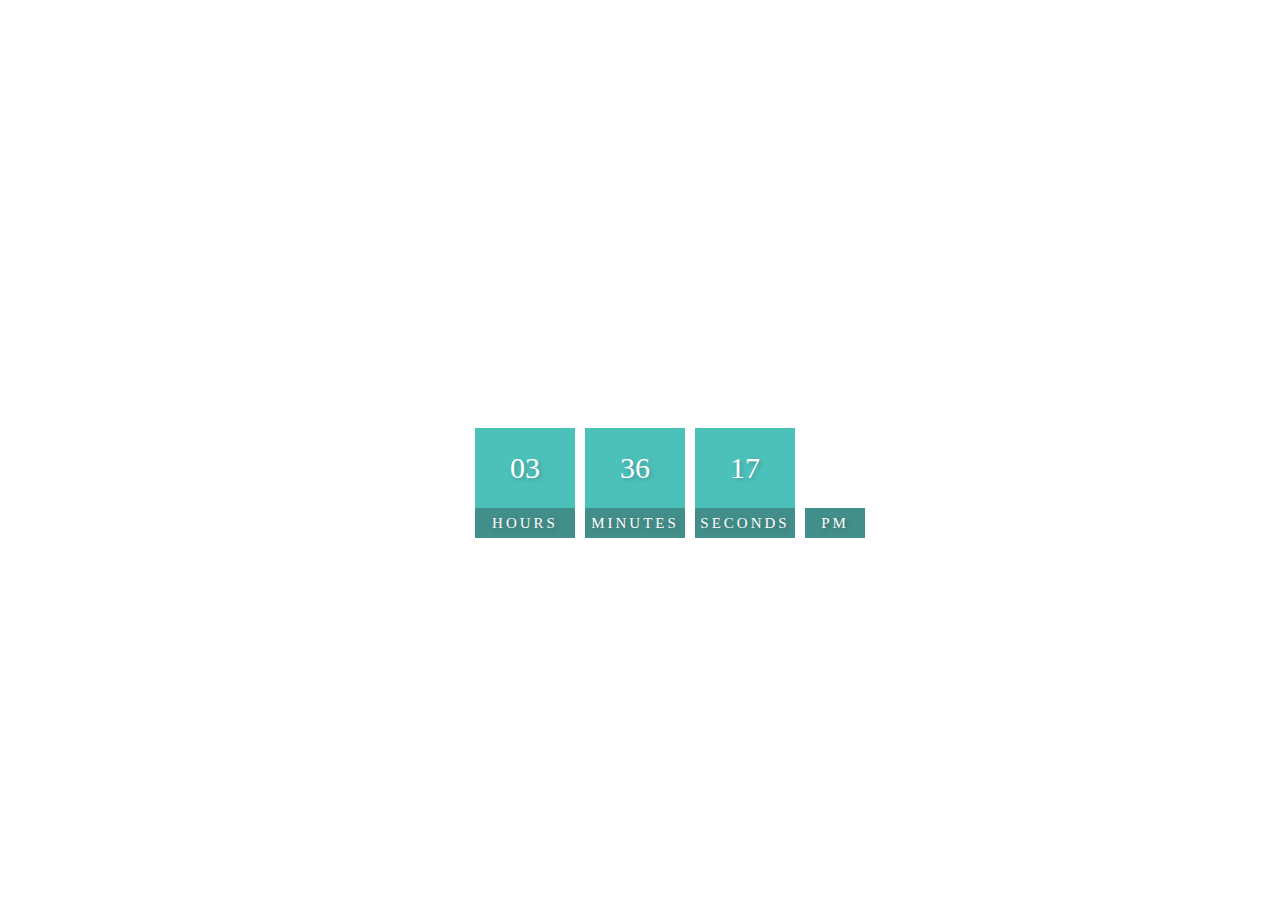
<file: 01/index.html>
<!DOCTYPE html>
<html lang="en">

<head>
    <meta charset="UTF-8">
    <meta http-equiv="X-UA-Compatible" content="IE=edge">
    <meta name="viewport" content="width=device-width, initial-scale=1.0">
    <title>Digital Clock</title>
    <link rel="stylesheet" href="style.css">
</head>

<body>
    <h2>Digital Clock</h2>
    <div class="clock">
        <div>
            <span id="hour">00</span>
            <span id="text">Hours</span>
        </div>
        <div>
            <span id="minutes">00</span>
            <span id="text">Minutes</span>
        </div>
        <div>
            <span id="seconds">00</span>
            <span id="text">Seconds</span>
        </div>
        <div>
            <span id="ampm">AM</span>
        </div>
    </div>

    <script src="index.js"></script>
</body>

</html>
</file>
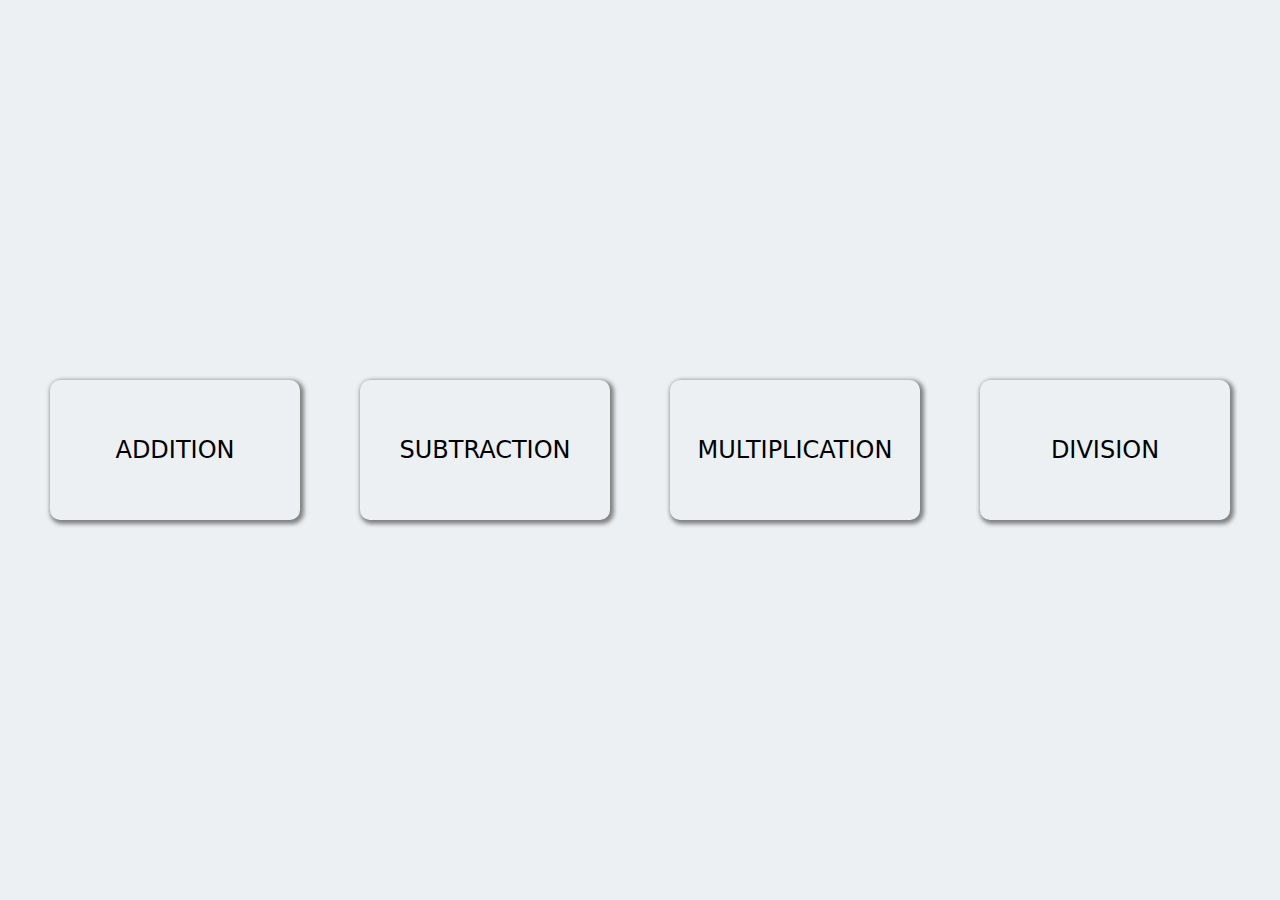
<file: 02/index.html>
<!DOCTYPE html>
<html lang="en">

<head>
    <meta charset="UTF-8">
    <meta http-equiv="X-UA-Compatible" content="IE=edge">
    <meta name="viewport" content="width=device-width, initial-scale=1.0">
    <title>Mathematics</title>
    <link rel="stylesheet" href="styles/style.css">
</head>

<body>
    <div class="container" id="container">
        <a href="addition.html" class="addition" id="add">Addition</a>
        <a href="sub.html" class="subtraction" id="sub">Subtraction</a>
        <a href="mul.html" class="multiplication" id="mul">Multiplication</a>
        <a href="div.html" class="division" id="div">Division</a>
    </div>


</body>

</html>
</file>
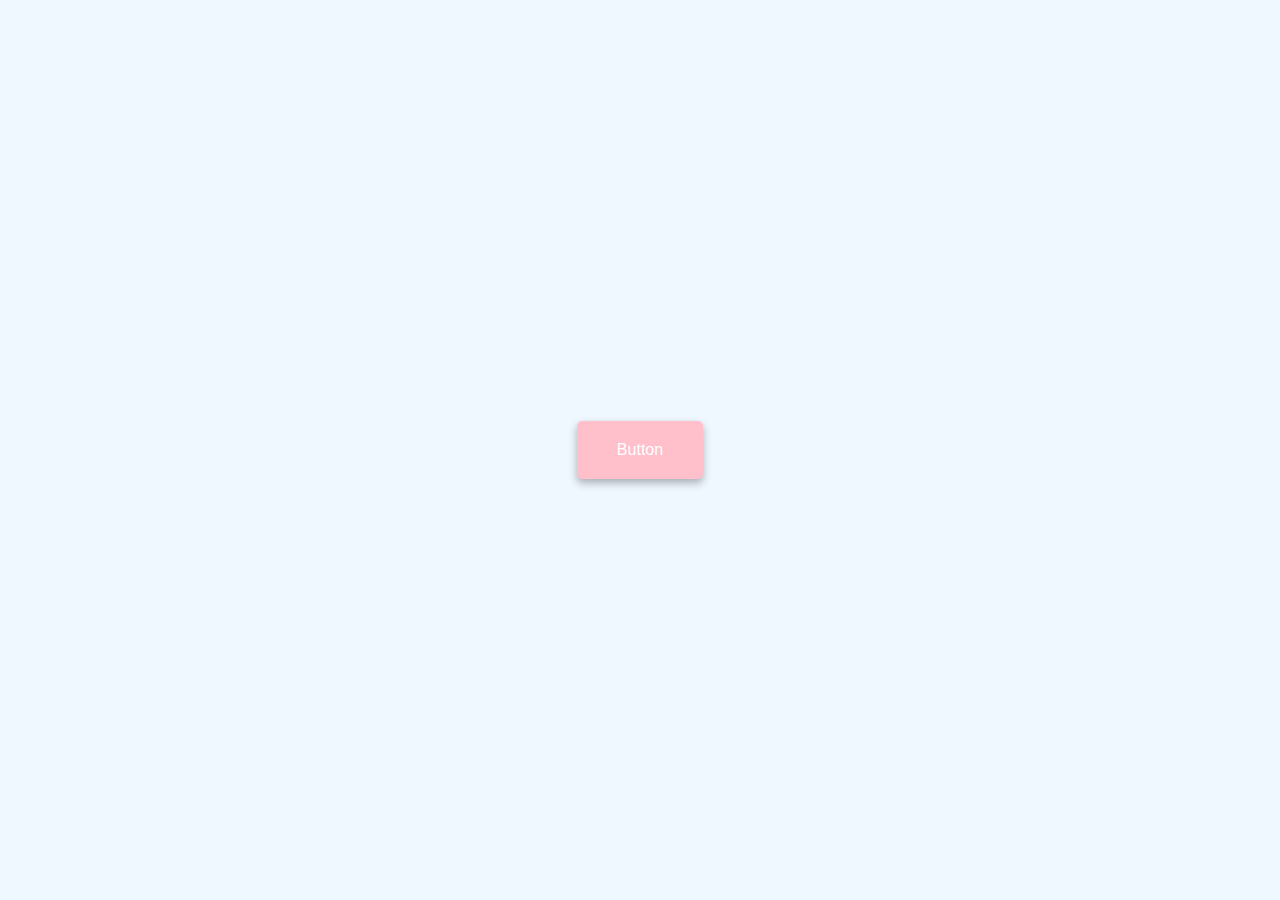
<file: 03/index.html>
<!DOCTYPE html>
<html lang="en">

<head>
    <meta charset="UTF-8">
    <meta http-equiv="X-UA-Compatible" content="IE=edge">
    <meta name="viewport" content="width=device-width, initial-scale=1.0">
    <title>Button ripple effect</title>
    <link rel="stylesheet" href="style.css">
</head>

<body>
    <a href="#" class="btn"><span>Button</span></a>
    <script src="index.js"></script>
</body>

</html>
</file>
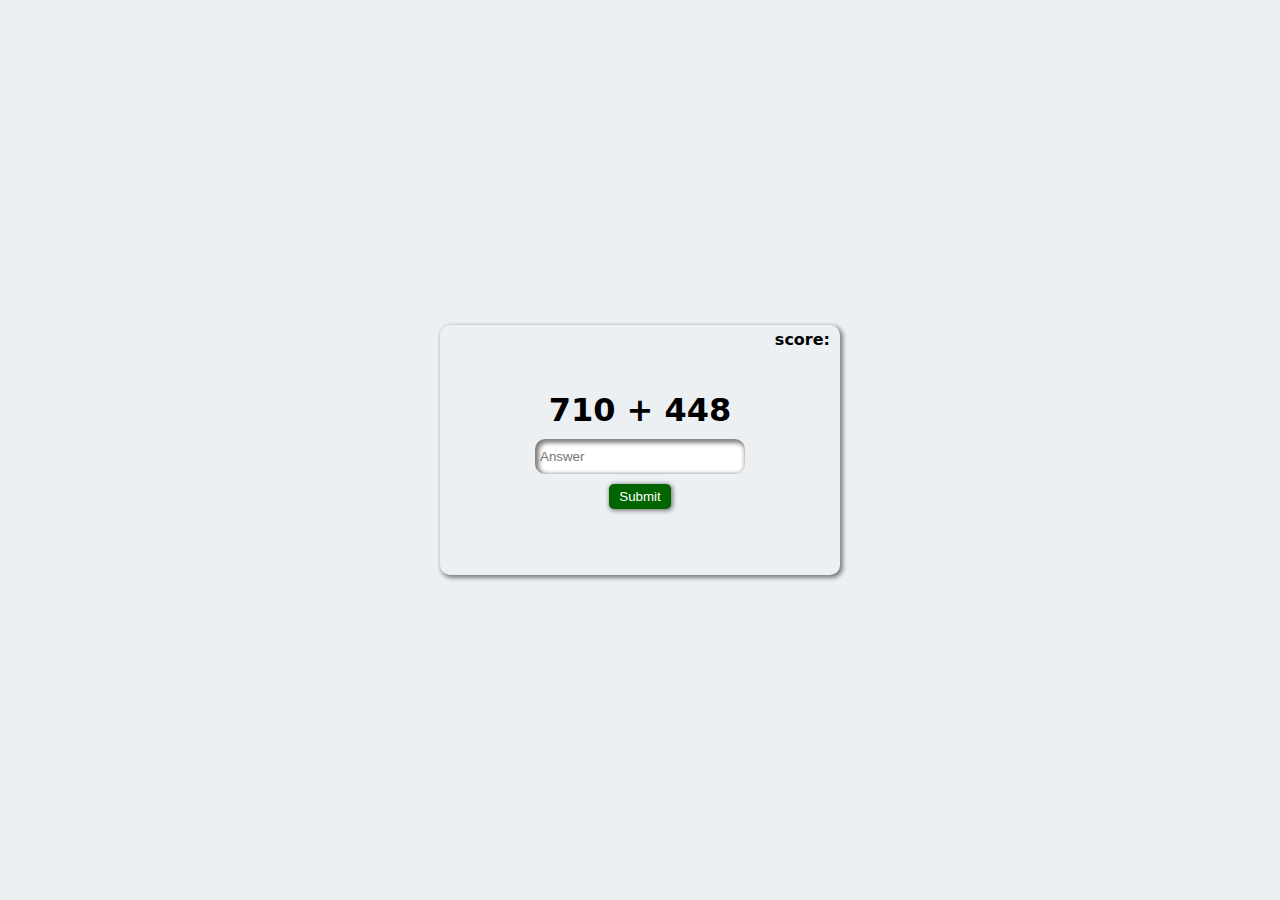
<file: 02/addition.html>
<!DOCTYPE html>
<html lang="en">

<head>
    <meta charset="UTF-8">
    <meta http-equiv="X-UA-Compatible" content="IE=edge">
    <meta name="viewport" content="width=device-width, initial-scale=1.0">
    <title>Mathematics</title>
    <link rel="stylesheet" href="https://cdnjs.cloudflare.com/ajax/libs/font-awesome/6.2.0/css/all.min.css" integrity="sha512-xh6O/CkQoPOWDdYTDqeRdPCVd1SpvCA9XXcUnZS2FmJNp1coAFzvtCN9BmamE+4aHK8yyUHUSCcJHgXloTyT2A==" crossorigin="anonymous" referrerpolicy="no-referrer"
    />
    <link rel="stylesheet" href="styles/style1.css">
</head>

<body>
    <form class="form" id="form">
        <a href="index.html"><i class="fa-solid fa-arrow-left"></i></a>
        <h4 class="score">score: <span id="score">0</span></h4>
        <h1 id="questions">1 + 1?</h1>
        <input type="text" class="input" id="input" placeholder="Answer" autofocus autocomplete="off">
        <button type="submit" class="btn">Submit</button>
    </form>
    <script src="scripts/addition.js"></script>
</body>

</html>
</file>
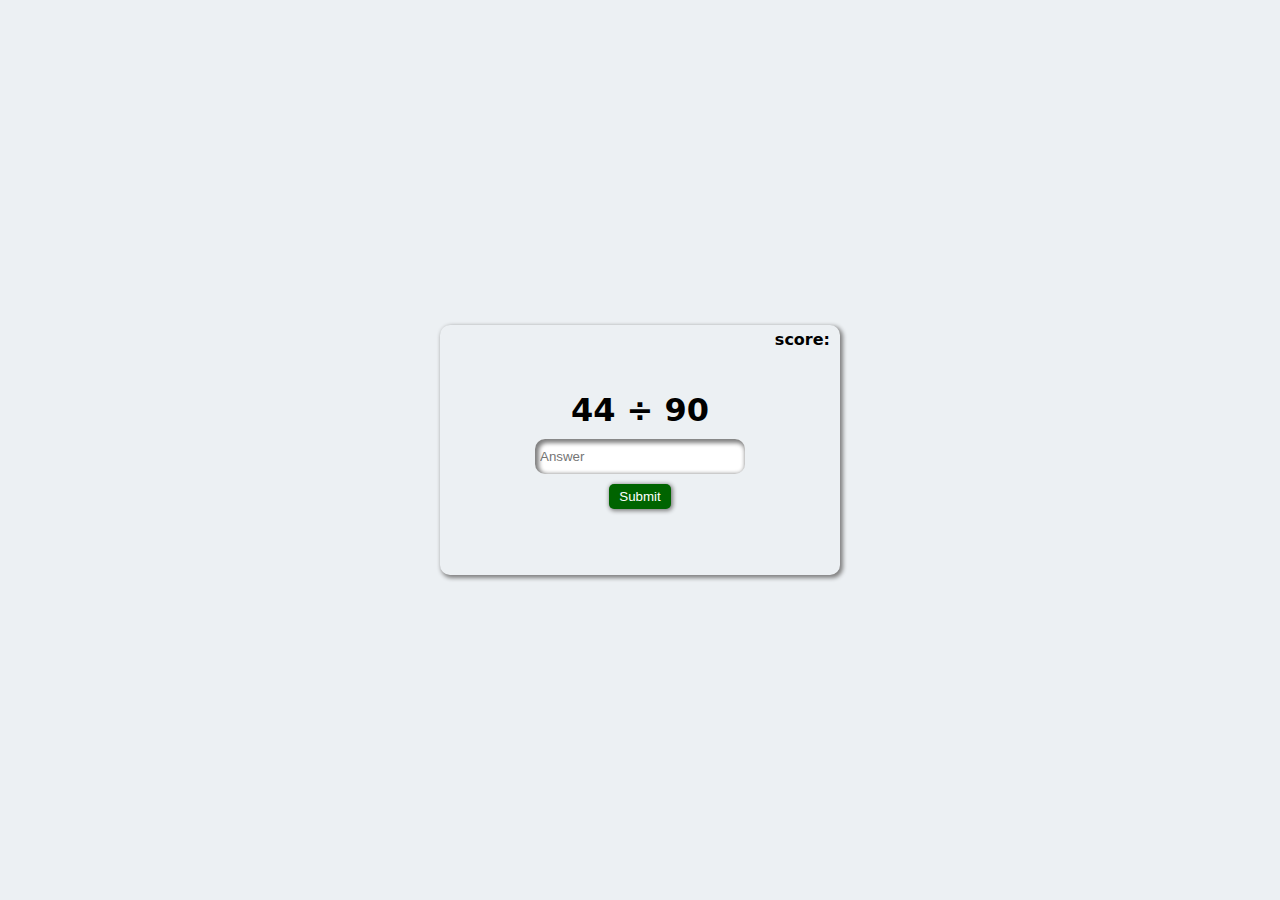
<file: 02/div.html>
<!DOCTYPE html>
<html lang="en">

<head>
    <meta charset="UTF-8">
    <meta http-equiv="X-UA-Compatible" content="IE=edge">
    <meta name="viewport" content="width=device-width, initial-scale=1.0">
    <title>Mathematics</title>
    <link rel="stylesheet" href="https://cdnjs.cloudflare.com/ajax/libs/font-awesome/6.2.0/css/all.min.css" integrity="sha512-xh6O/CkQoPOWDdYTDqeRdPCVd1SpvCA9XXcUnZS2FmJNp1coAFzvtCN9BmamE+4aHK8yyUHUSCcJHgXloTyT2A==" crossorigin="anonymous" referrerpolicy="no-referrer"
    />
    <link rel="stylesheet" href="styles/style1.css">
</head>

<body>
    <form class="form" id="form">
        <a href="index.html"><i class="fa-solid fa-arrow-left"></i></a>
        <h4 class="score">score: <span id="score">0</span></h4>
        <h1 id="questions">1 ÷ 1?</h1>
        <input type="text" class="input" id="input" placeholder="Answer" autofocus autocomplete="off">
        <button type="submit" class="btn">Submit</button>
    </form>
    <script src="scripts/div.js"></script>
</body>

</html>
</file>
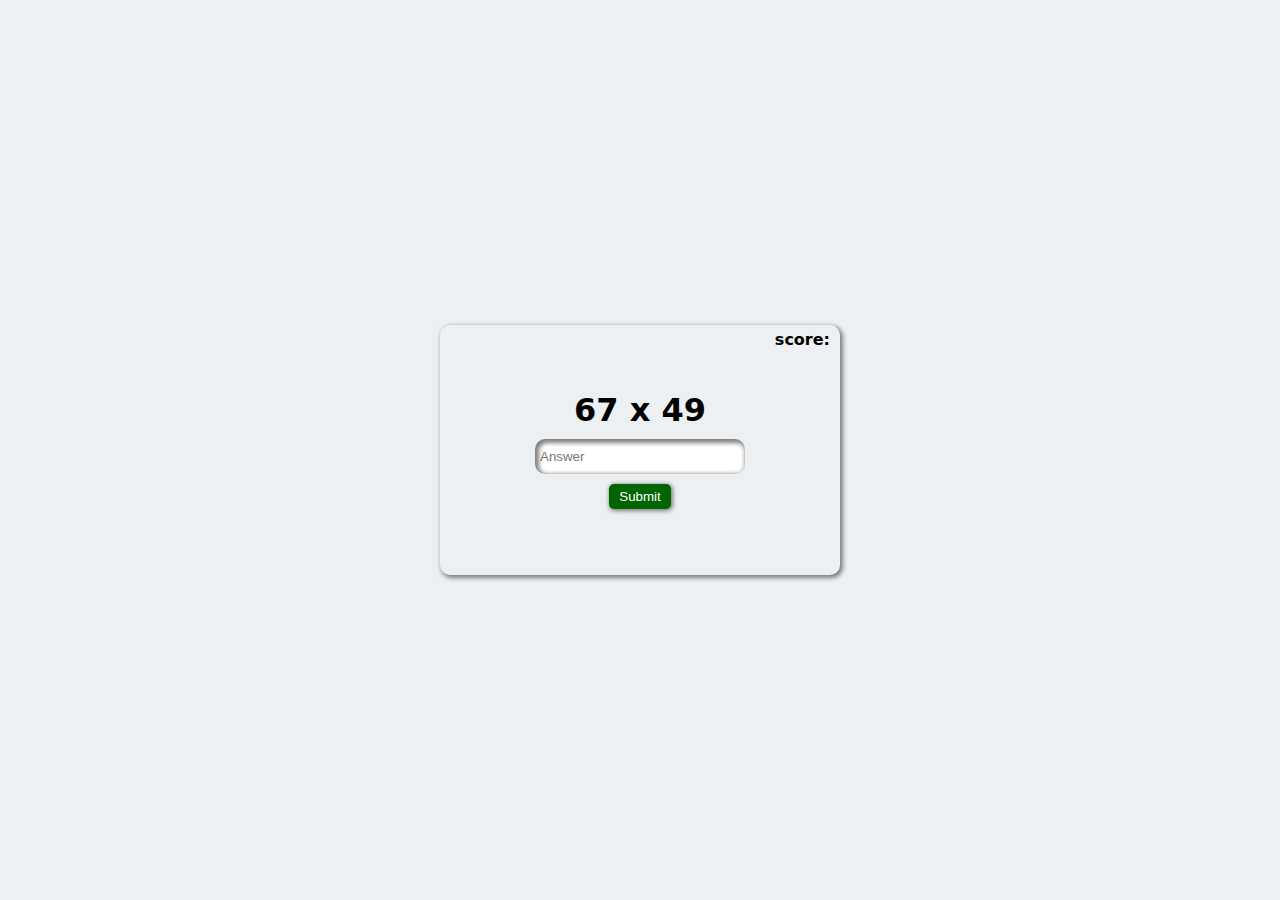
<file: 02/mul.html>
<!DOCTYPE html>
<html lang="en">

<head>
    <meta charset="UTF-8">
    <meta http-equiv="X-UA-Compatible" content="IE=edge">
    <meta name="viewport" content="width=device-width, initial-scale=1.0">
    <title>Mathematics</title>
    <link rel="stylesheet" href="styles/style1.css">
    <link rel="stylesheet" href="https://cdnjs.cloudflare.com/ajax/libs/font-awesome/6.2.0/css/all.min.css" integrity="sha512-xh6O/CkQoPOWDdYTDqeRdPCVd1SpvCA9XXcUnZS2FmJNp1coAFzvtCN9BmamE+4aHK8yyUHUSCcJHgXloTyT2A==" crossorigin="anonymous" referrerpolicy="no-referrer"
    />
</head>

<body>
    <form class="form" id="form">
        <a href="index.html"><i class="fa-solid fa-arrow-left"></i></a>
        <h4 class="score">score: <span id="score">0</span></h4>
        <h1 id="questions">1 x 1?</h1>
        <input type="text" class="input" id="input" placeholder="Answer" autofocus autocomplete="off">
        <button type="submit" class="btn">Submit</button>
    </form>
    <script src="scripts/mul.js"></script>
</body>

</html>
</file>
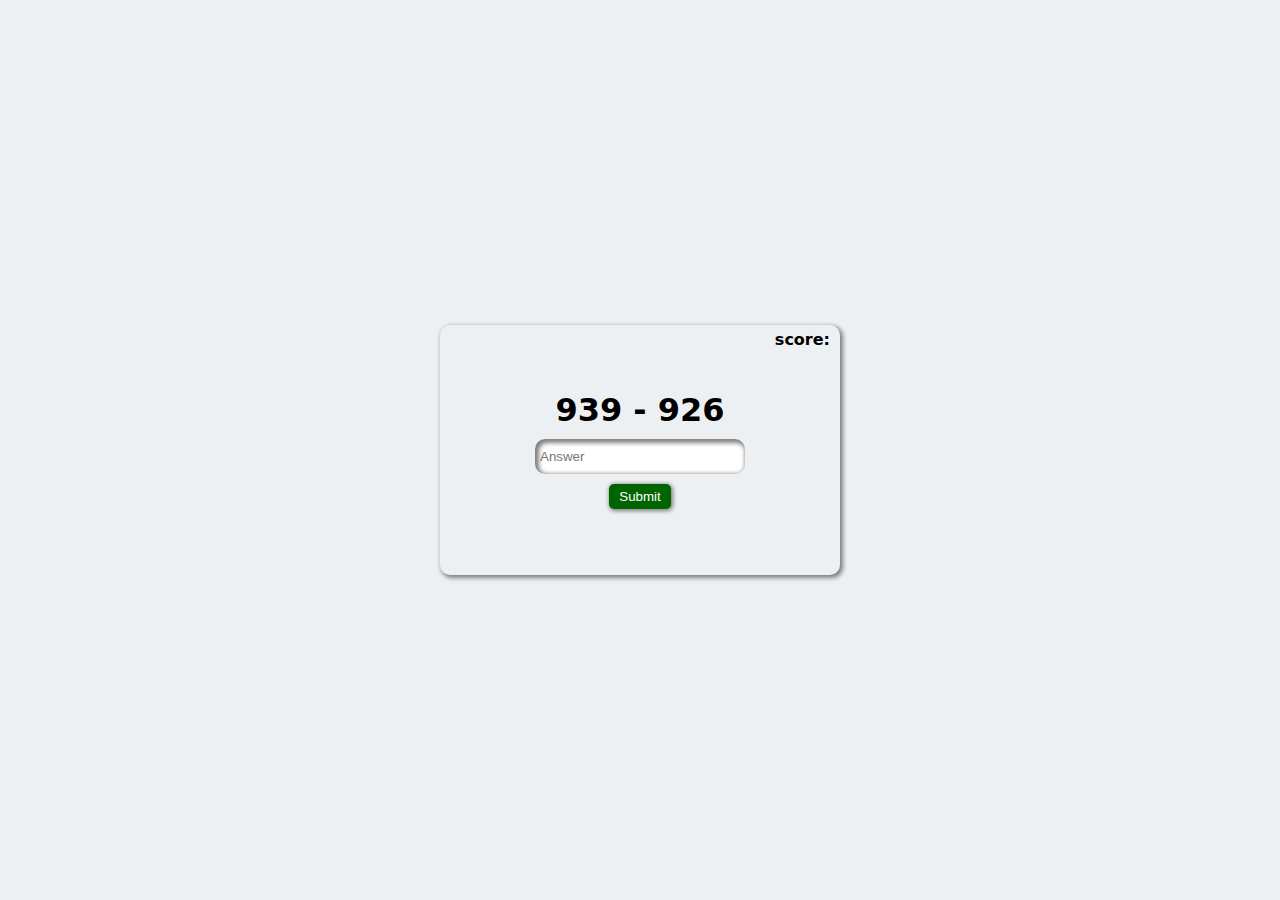
<file: 02/sub.html>
<!DOCTYPE html>
<html lang="en">

<head>
    <meta charset="UTF-8">
    <meta http-equiv="X-UA-Compatible" content="IE=edge">
    <meta name="viewport" content="width=device-width, initial-scale=1.0">
    <title>Mathematics</title>
    <link rel="stylesheet" href="https://cdnjs.cloudflare.com/ajax/libs/font-awesome/6.2.0/css/all.min.css" integrity="sha512-xh6O/CkQoPOWDdYTDqeRdPCVd1SpvCA9XXcUnZS2FmJNp1coAFzvtCN9BmamE+4aHK8yyUHUSCcJHgXloTyT2A==" crossorigin="anonymous" referrerpolicy="no-referrer"
    />
    <link rel="stylesheet" href="styles/style1.css">
</head>

<body>
    <form class="form" id="form">
        <a href="index.html"><i class="fa-solid fa-arrow-left"></i></a>
        <h4 class="score">score: <span id="score">0</span></h4>
        <h1 id="questions">1 - 1?</h1>
        <input type="text" class="input" id="input" placeholder="Answer" autofocus autocomplete="off">
        <button type="submit" class="btn">Submit</button>
    </form>
    <script src="scripts/sub.js"></script>
</body>

</html>
</file>
<file: 01/style.css>
body {
    margin: 0;
    display: flex;
    flex-direction: column;
    align-items: center;
    justify-content: center;
    height: 100vh;
    background-image: url("https://images.unsplash.com/photo-1531297484001-80022131f5a1?ixlib=rb-4.0.3&ixid=MnwxMjA3fDB8MHxzZWFyY2h8NXx8dGVjaG5vbG9neXxlbnwwfDB8MHx8&auto=format&fit=crop&w=600&q=60");
    background-repeat: no-repeat;
    background-position: center;
    background-attachment: fixed;
    background-size: cover;
    -webkit-user-select: none;
    -webkit-touch-callout: none;
    -moz-user-select: none;
    -ms-user-select: none;
    user-select: none;
}

h2 {
    color: white;
    text-transform: uppercase;
    letter-spacing: 5px;
    text-align: center;
}

.clock {
    display: flex;
}

.clock div {
    margin: 5px;
    position: relative;
}

.clock span {
    color: white;
    width: 100px;
    height: 80px;
    background-color: lightseagreen;
    opacity: .8;
    display: flex;
    justify-content: center;
    align-items: center;
    font-size: 30px;
    text-shadow: 2px 2px 4px rgba(0, 0, 0, 0.3);
}

.clock #text {
    height: 30px;
    font-size: 15px;
    text-transform: uppercase;
    letter-spacing: 3px;
    background-color: rgb(19, 114, 109);
    opacity: .8;
}

.clock #ampm {
    bottom: 0;
    position: absolute;
    width: 60px;
    height: 30px;
    font-size: 15px;
    background-color: rgb(19, 114, 109);
    text-transform: uppercase;
    letter-spacing: 3px;
}
</file>
<file: 02/styles/style.css>
* {
    padding: 0;
    margin: 0;
    box-sizing: border-box;
}

body {
    height: 100vh;
    width: 100%;
    display: flex;
    flex-direction: column;
    align-items: center;
    justify-content: center;
    background: #ecf0f3;
    font-family: system-ui, -apple-system, BlinkMacSystemFont, 'Segoe UI', Roboto, Oxygen, Ubuntu, Cantarell, 'Open Sans', 'Helvetica Neue', sans-serif;
}

.container {
    width: 100%;
    height: 60vh;
    display: flex;
    flex-wrap: wrap;
    align-items: center;
    justify-content: space-evenly;
}

@media(max-width:517px) {
    .container {
        width: 100%;
        height: 100vh;
        display: flex;
        flex-wrap: wrap;
        align-items: center;
        justify-content: space-evenly;
    }
}

.container a {
    height: 140px;
    width: 250px;
    margin: 10px;
    display: flex;
    align-items: center;
    justify-content: center;
    text-decoration: none;
    color: black;
    box-shadow: 2px 2px 4px 2px gray;
    font-size: 1.5rem;
    text-transform: uppercase;
    border: none;
    border-radius: 10px;
}
</file>
<file: 03/style.css>
body {
    margin: 0;
    display: flex;
    justify-content: center;
    height: 100vh;
    align-items: center;
    background-color: aliceblue;
    font-family: sans-serif;
}

.btn {
    background-color: pink;
    padding: 20px 40px;
    border: none;
    border-radius: 5px;
    box-shadow: 0 4px 8px rgba(0, 0, 0, .3);
    text-decoration: none;
    color: white;
    position: relative;
    overflow: hidden;
}

.btn span {
    position: relative;
    z-index: 1;
}

.btn::before {
    content: "";
    position: absolute;
    background-color: orangered;
    width: 0;
    height: 0;
    left: var(--xPos);
    top: var(--yPos);
    transform: translate(-50%, -50%);
    border-radius: 50%;
    transition: width .5s, height .5s;
}

.btn:hover::before {
    width: 300px;
    height: 300px;
}
</file>
<file: 02/styles/style1.css>
* {
    padding: 0;
    margin: 0;
}

body {
    width: 100%;
    height: 100vh;
    display: flex;
    align-items: center;
    justify-content: center;
    background: #ecf0f3;
    font-family: system-ui, -apple-system, BlinkMacSystemFont, 'Segoe UI', Roboto, Oxygen, Ubuntu, Cantarell, 'Open Sans', 'Helvetica Neue', sans-serif;
    -webkit-user-select: none;
    -webkit-touch-callout: none;
    -moz-user-select: none;
    -ms-user-select: none;
    user-select: none;
}

.form {
    border: none;
    border-radius: 10px;
    box-shadow: 2px 2px 4px 1px gray;
    height: 250px;
    width: 400px;
    display: flex;
    flex-direction: column;
    align-items: center;
    justify-content: center;
    position: relative;
}

.score {
    position: absolute;
    top: 5px;
    right: 10px;
}

.input {
    width: 50%;
    height: 25px;
    margin: 10px 0;
    outline: none;
    border: none;
    border-radius: 10px;
    padding: 5px;
    box-shadow: inset 2px 2px 4px 2px gray;
}

.btn {
    padding: 5px 10px;
    border: none;
    border-radius: 5px;
    background-color: darkgreen;
    color: white;
    box-shadow: 1px 1px 4px 1px gray;
    cursor: pointer;
    text-decoration: none;
}

.form a {
    position: absolute;
    left: 10px;
    top: 10px;
}

.form .fa-arrow-left {
    font-size: 20px;
    color: black;
}
</file>
